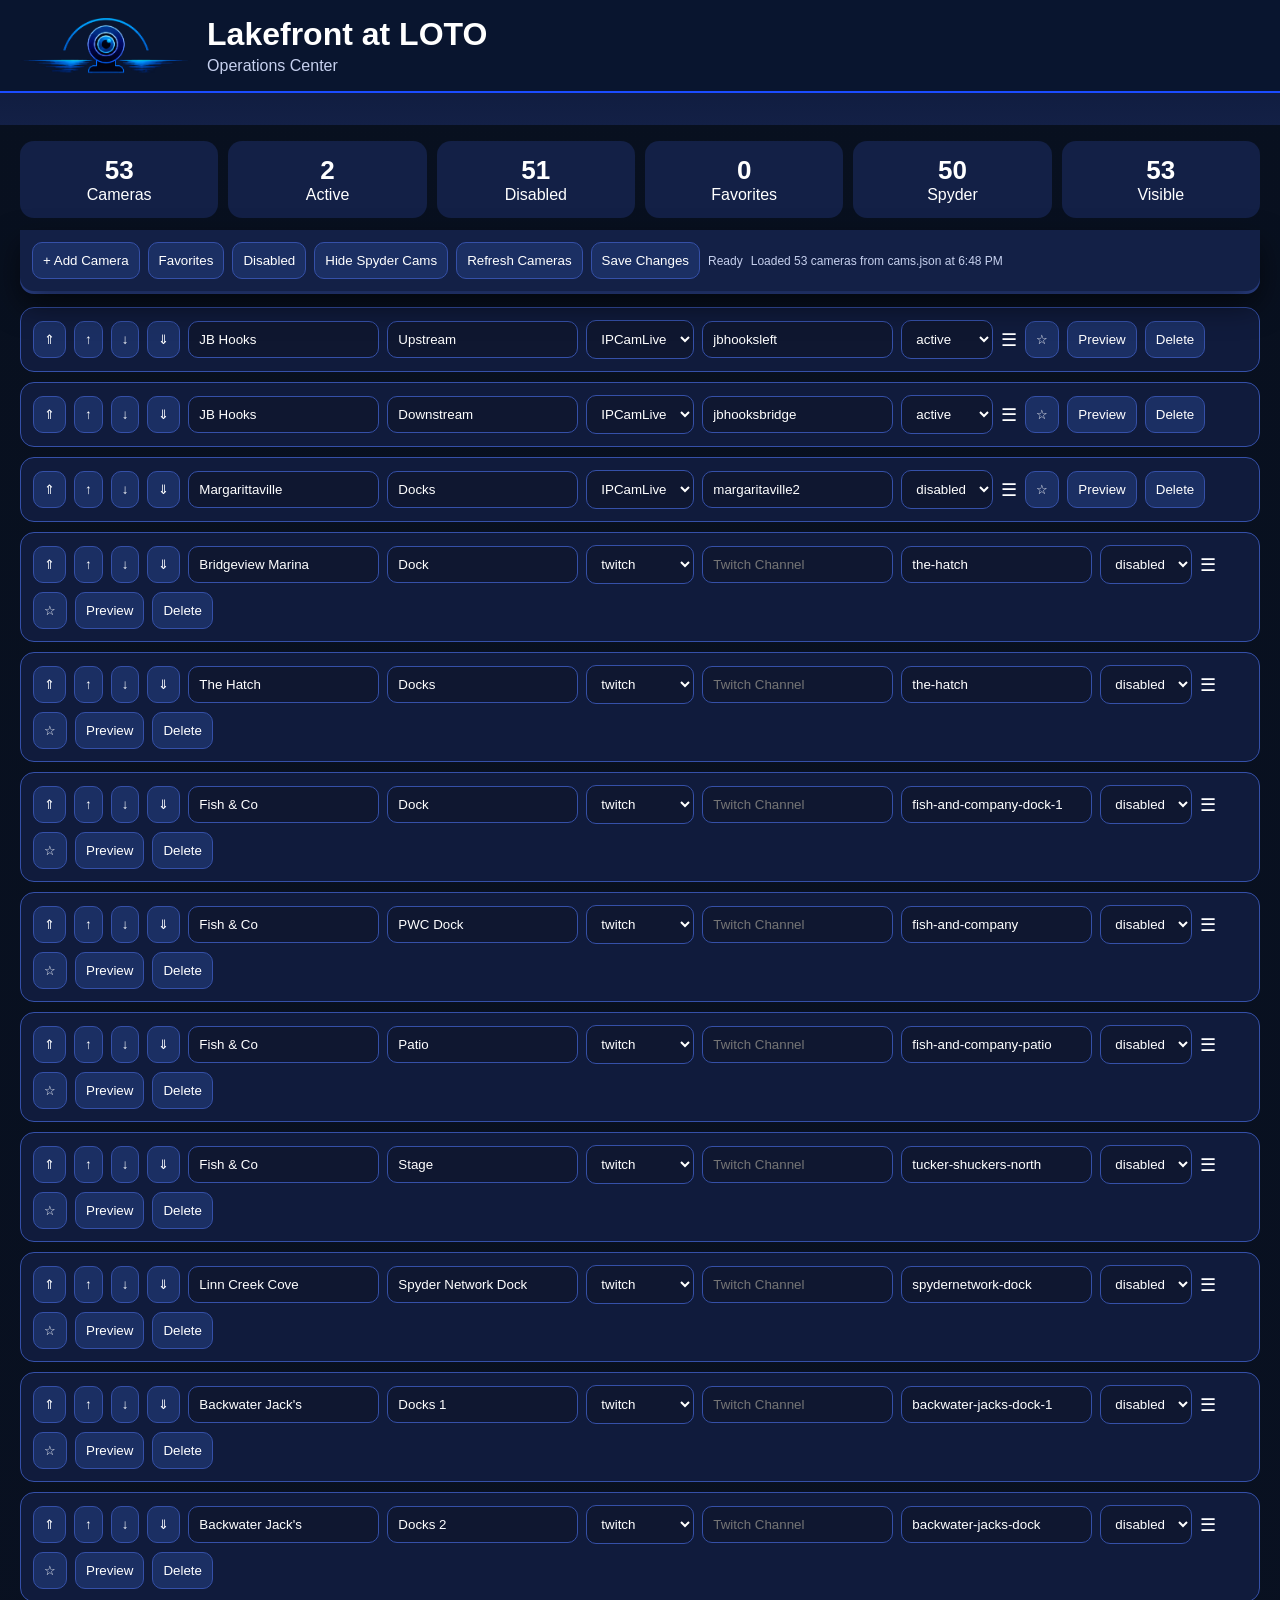
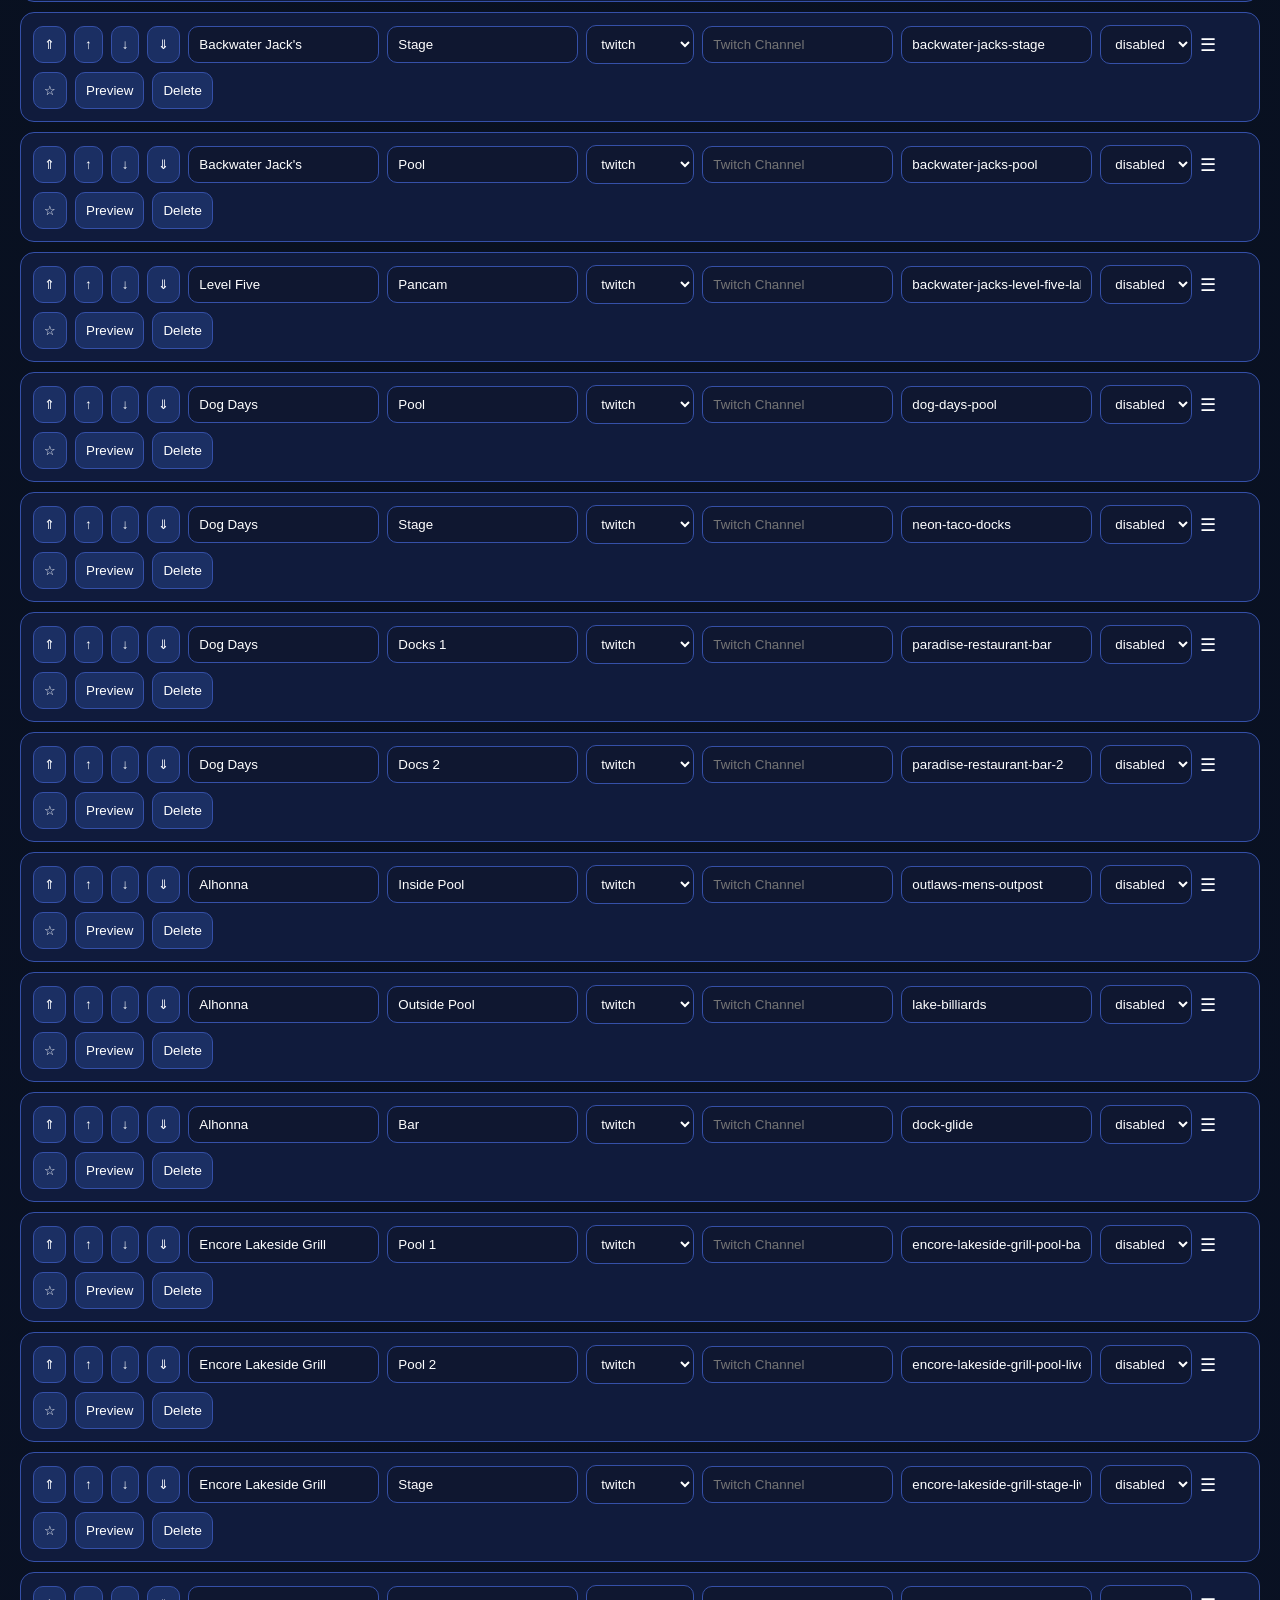
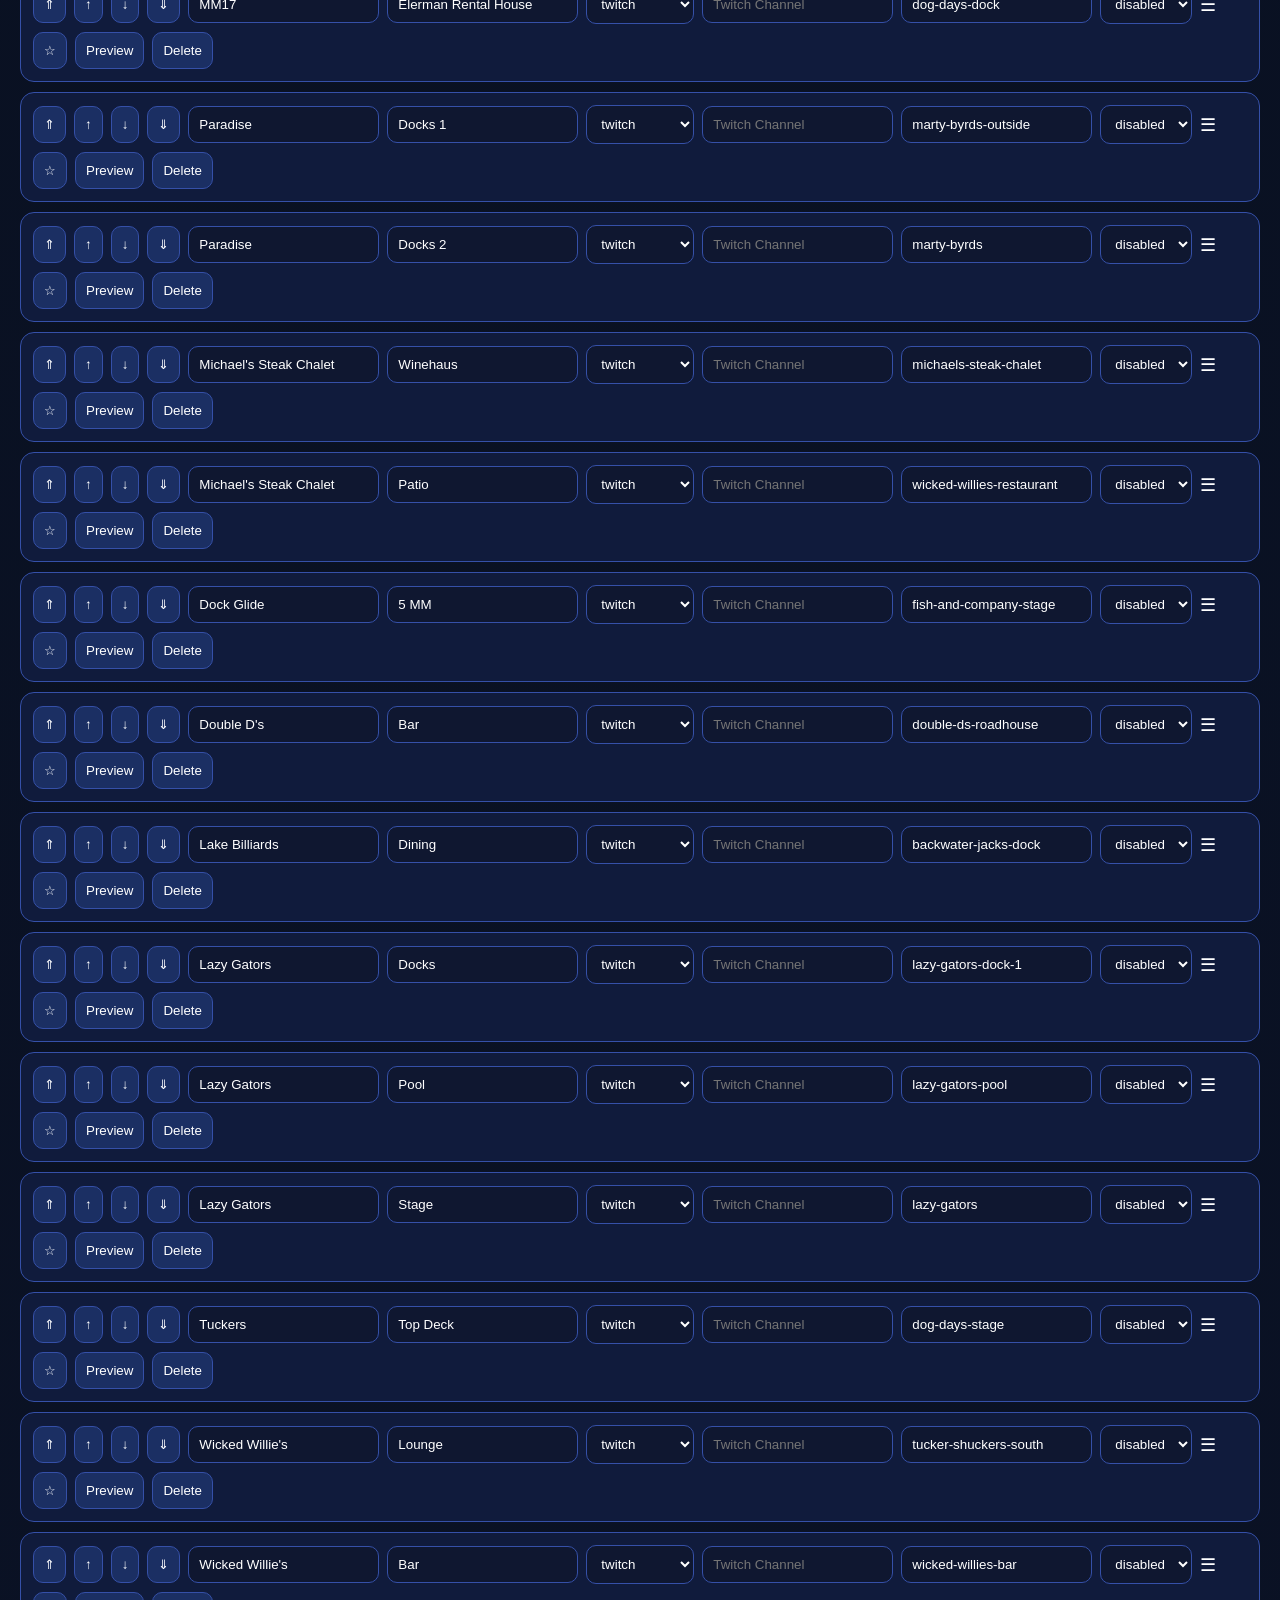
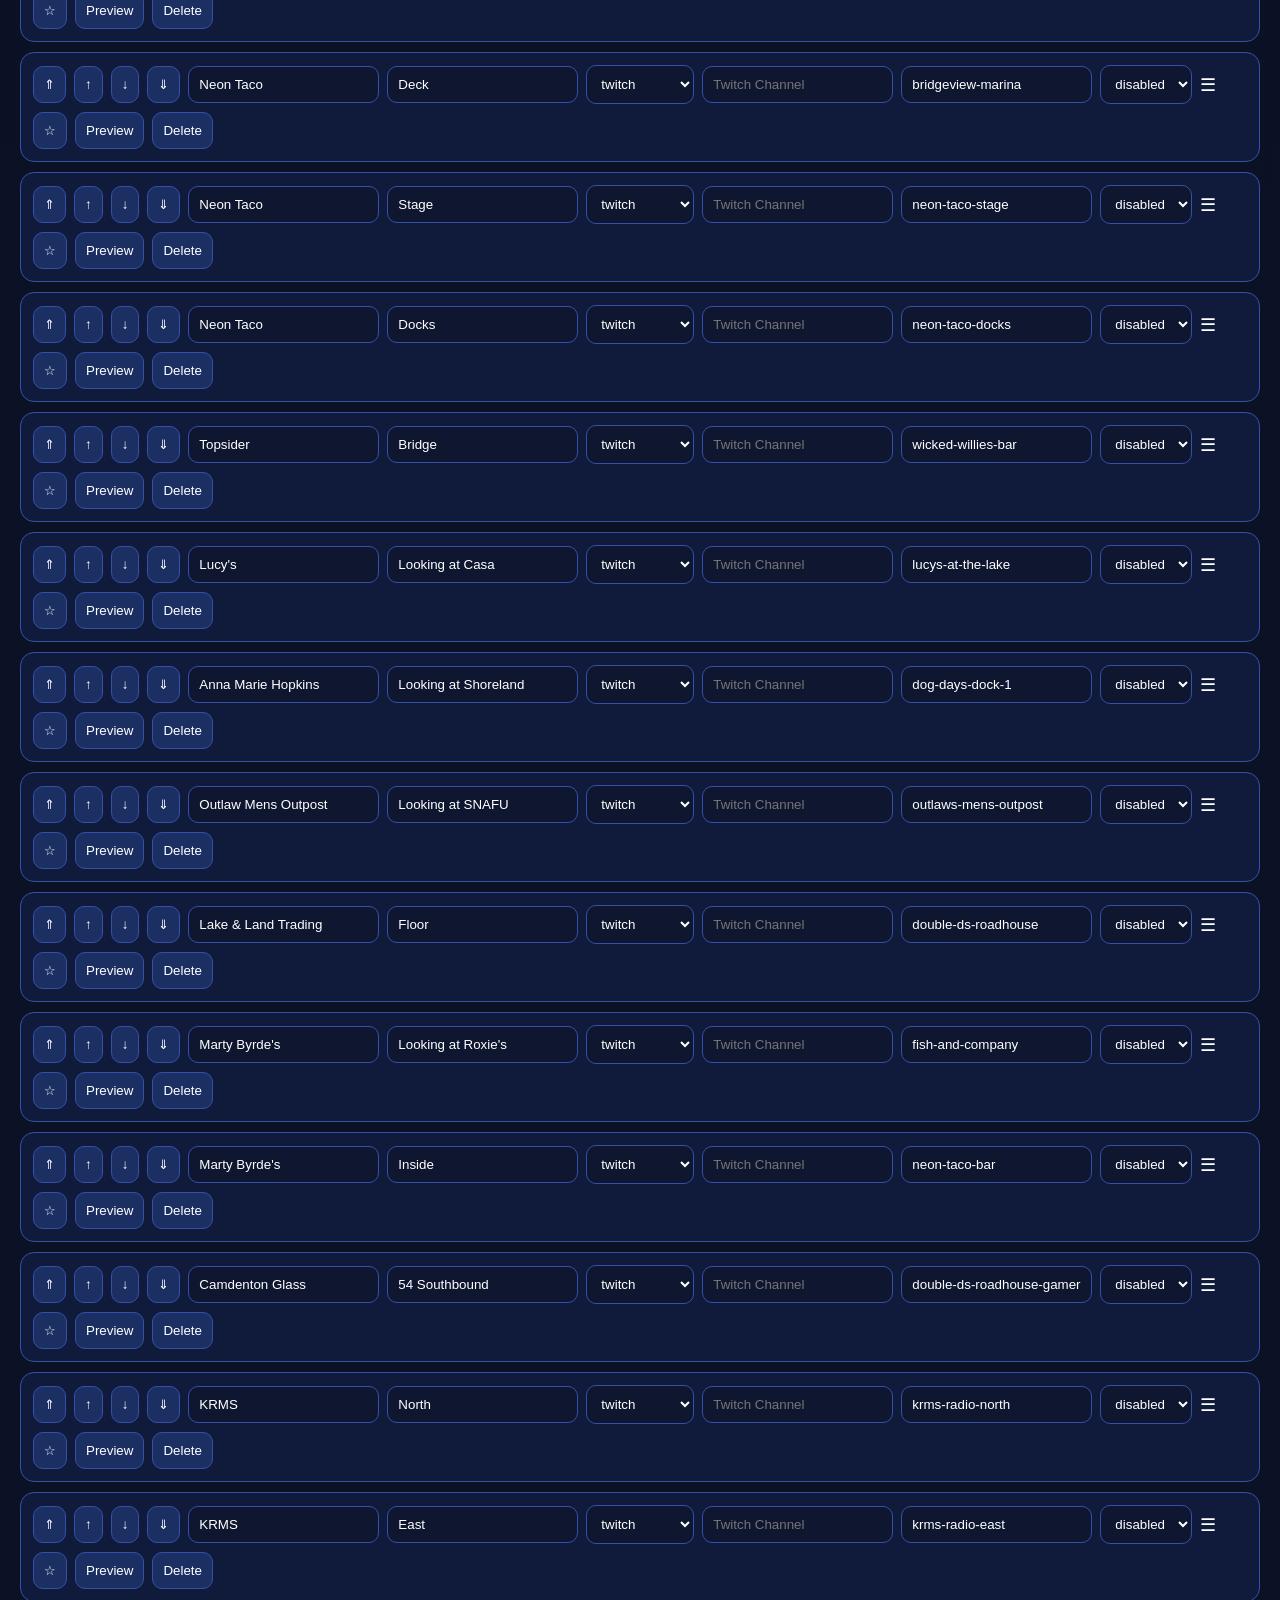
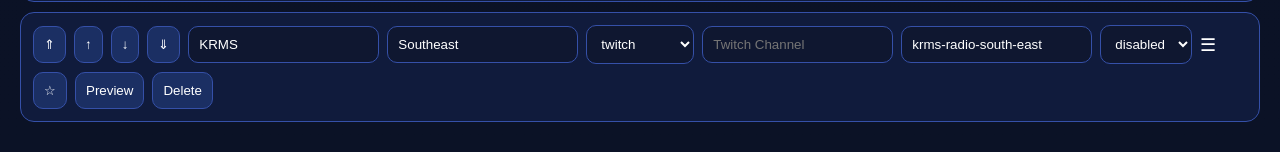
<file: admin.html>
<!DOCTYPE html>
<html>
<head>
<meta charset="utf-8">
<meta name="viewport" content="width=device-width,initial-scale=1">
<title>Lakefront Admin v3</title>

<style>
:root{
--bg:#08101f;--panel:#132046;--panel2:#1b2f63;--text:#fff;--muted:#c6d0ee;
--green:#2ecc71;--red:#ff6b6b;
}
body{font-family:Arial,sans-serif;background:linear-gradient(180deg,#08101f,#0b1226);color:white;padding:20px;margin:0}
.header{display:flex;align-items:center;gap:16px;background:#09152f;padding:16px 20px;border-bottom:2px solid #1b4cff;margin:-20px -20px 20px -20px}
.header{position:sticky;top:0;z-index:250;transition:all .3s ease}
.header img{height:56px;transition:all .3s ease}
.header h1{transition:all .3s ease}
.header p{transition:all .3s ease}
body.scrolled .header{padding:8px 16px}
body.scrolled .header img{height:32px}
body.scrolled .header h1{font-size:22px}
body.scrolled .header p{opacity:0;max-height:0;overflow:hidden;margin:0}
.header h1{margin:0;font-size:32px}
.header p{margin:4px 0 0;color:var(--muted)}
.toolbar{position:sticky;top:72px;background:#132046;padding:12px;border-radius:0 0 14px 14px;display:flex;gap:8px;margin-top:-4px;flex-wrap:wrap;align-items:center;margin-bottom:16px;z-index:245;box-shadow:0 14px 30px rgba(0,0,0,.55),0 3px 0 #3550a8}
button,input,select{padding:10px;border-radius:10px;border:1px solid #3550a8}
button{background:var(--panel2);color:white;cursor:pointer}
button:disabled{opacity:.6;cursor:not-allowed}
input,select{background:#0f1730;color:white}
#stats{display:grid;grid-template-columns:repeat(auto-fit,minmax(120px,1fr));gap:10px;margin-bottom:16px}
.stat{background:var(--panel);padding:14px;border-radius:14px;text-align:center}
.stat .n{font-size:26px;font-weight:bold}
.row{background:#101b3c;border:1px solid #3550a8;padding:12px;margin:10px 0;border-radius:14px;display:flex;gap:8px;flex-wrap:wrap;align-items:center}
.reachable{border-left:5px solid var(--green)}
.failed{border-left:5px solid var(--red)}
.small{font-size:12px;color:#c6d0ee}
.active-filter{background:#2ecc71!important;border-color:#2ecc71!important;color:#08101f!important;font-weight:bold}
.sticky-shell{position:sticky;top:0;z-index:245;background:linear-gradient(180deg,#09152f,#132046);margin:-20px -20px 16px -20px;padding:0 20px 12px 20px}
</style>
</head>
<body>

<div class="sticky-shell"><div class="header">
<img src="logo.png" alt="Lakefront at LOTO Logo">
<div>
<h1>Lakefront at LOTO</h1>
<p>Operations Center</p>
</div>
</div></div>

<div id="stats"></div>

<div class="toolbar">
<button onclick="addCamera()">+ Add Camera</button>
<button id="favoritesBtn" onclick="toggleFavorites()">Favorites</button>
<button id="disabledBtn" onclick="toggleDisabled()">Disabled</button>
<button id="hideSpyderBtn" onclick="toggleHideSpyder()">Hide Spyder Cams</button>
<button onclick="load(true)">Refresh Cameras</button>
<button id="saveBtn" onclick="saveChanges()">Save Changes</button>
<span id="saveStatus" class="small">Ready</span>
<span id="loadStatus" class="small">Loading cameras...</span>
<progress id="progressbar" value="0" max="100" style="width:200px;display:none"></progress> <span id="progress"></span>
</div>

<div id="list"></div>

<script>
let cams=[];
let favoritesOnly=false;
let disabledOnly=false;
let hideSpyder=false;
let dragIndex=null;
let camsDataHash='';
let isDirty=false;
const API_URL='https://lakefront-admin-api.jeff-r-winters.workers.dev';

async function getAdminPassword(){
  let pw=sessionStorage.getItem('adminPassword');
  if(!pw){
    pw=prompt('Admin Password');
    if(!pw) throw new Error('Password required');
    sessionStorage.setItem('adminPassword',pw);
  }
  return pw;
}

function setSaveStatus(text){
  const el=document.getElementById('saveStatus');
  if(el) el.textContent=text;
}

function setLoadStatus(text){
  const el=document.getElementById('loadStatus');
  if(el) el.textContent=text;
}

function markDirty(){
  isDirty=true;
  setSaveStatus('Unsaved Changes');
}

async function saveChanges(){
  const btn=document.getElementById('saveBtn');
  try{
    btn.disabled=true;
    setSaveStatus('Saving...');
    const password=await getAdminPassword();
    const response=await fetch(`${API_URL}/save`,{
      method:'POST',
      headers:{'Content-Type':'application/json'},
      body:JSON.stringify({password,cams})
    });
    const result=await response.json();
    if(!response.ok) throw new Error(result.error || 'Save failed');
    const ts=new Date().toLocaleTimeString([],{hour:'numeric',minute:'2-digit'});
    const shortSha=(result.commit || '').substring(0,7);
    isDirty=false;
    camsDataHash=JSON.stringify(cams);
    setSaveStatus(`✓ Saved ${ts} (${shortSha})`);
  }catch(err){
    console.error(err);
    if(err.message.includes('Unauthorized') || err.message.includes('401')){
      sessionStorage.removeItem('adminPassword');
    }
    setSaveStatus('✗ Save Failed');
    alert(err.message);
  }finally{
    btn.disabled=false;
  }
}

async function fetchCamsFromWorker(){
 const r=await fetch(`${API_URL}/cams?v=${Date.now()}`);
 if(!r.ok) throw new Error(`Worker /cams returned ${r.status}`);
 const data=await r.json();
 if(!Array.isArray(data)) throw new Error('Worker /cams did not return a camera array');
 return {data,source:'Worker'};
}

async function fetchCamsFromJson(){
 const r=await fetch(`cams.json?v=${Date.now()}`);
 if(!r.ok) throw new Error(`cams.json returned ${r.status}`);
 const data=await r.json();
 if(!Array.isArray(data)) throw new Error('cams.json did not return a camera array');
 return {data,source:'cams.json'};
}

async function load(manual=false){
 try{
   setLoadStatus('Loading cameras...');
   let result;
   try{
     result=await fetchCamsFromWorker();
   }catch(workerErr){
     console.warn('Worker camera load failed; falling back to cams.json', workerErr);
     result=await fetchCamsFromJson();
   }
   cams=result.data;
   camsDataHash=JSON.stringify(cams);
   isDirty=false;
   render();
   const ts=new Date().toLocaleTimeString([],{hour:'numeric',minute:'2-digit'});
   setLoadStatus(`Loaded ${cams.length} cameras from ${result.source} at ${ts}`);
 }catch(err){
   console.error('Camera load failed', err);
   setLoadStatus('Camera load failed');
   if(manual) alert(err.message);
 }
}

async function refreshCamsIfChanged(){
 if(isDirty){
   setLoadStatus('Auto-refresh paused: unsaved changes');
   return;
 }
 try{
   let result;
   try{ result=await fetchCamsFromWorker(); }
   catch(workerErr){ result=await fetchCamsFromJson(); }
   const newHash=JSON.stringify(result.data);
   if(newHash===camsDataHash) return;
   cams=result.data;
   camsDataHash=newHash;
   render();
   const ts=new Date().toLocaleTimeString([],{hour:'numeric',minute:'2-digit'});
   setLoadStatus(`Camera list updated from ${result.source} at ${ts}`);
 }catch(err){
   console.error('Auto-refresh failed', err);
   setLoadStatus('Auto-refresh failed');
 }
}

function isSpyderCam(c){
 const provider=(c.provider || '').toLowerCase();
 const source=(c.source || '').toLowerCase();
 const slug=(c.slug || '').toLowerCase();
 const venue=(c.venue || '').toLowerCase();
 const name=(c.camera_name || '').toLowerCase();
 return source.startsWith('spydernetwork') ||
        slug.includes('spydernetwork') ||
        venue.includes('spyder') ||
        name.includes('spyder') ||
        (provider==='twitch' && c.status==='disabled' && !source);
}

function visibleCams(){
 return cams.filter(c=>{
   if(favoritesOnly && !c.favorite) return false;
   if(disabledOnly && c.status !== 'disabled') return false;
   if(hideSpyder && isSpyderCam(c)) return false;
   return true;
 });
}

function render(){
 const active=cams.filter(c=>c.status==='active').length;
 const disabled=cams.filter(c=>c.status==='disabled').length;
 const favs=cams.filter(c=>c.favorite).length;
 const spyder=cams.filter(isSpyderCam).length;
 const visible=visibleCams().length;
 document.getElementById('stats').innerHTML=`
 <div class="stat"><div class="n">${cams.length}</div><div>Cameras</div></div>
 <div class="stat"><div class="n">${active}</div><div>Active</div></div>
 <div class="stat"><div class="n">${disabled}</div><div>Disabled</div></div>
 <div class="stat"><div class="n">${favs}</div><div>Favorites</div></div>
 <div class="stat"><div class="n">${spyder}</div><div>Spyder</div></div>
 <div class="stat"><div class="n">${visible}</div><div>Visible</div></div>`;

 const list=document.getElementById('list');
 list.innerHTML='';
 cams.forEach((c,i)=>{
   if(favoritesOnly && !c.favorite) return;
   if(disabledOnly && c.status !== 'disabled') return;
   if(hideSpyder && isSpyderCam(c)) return;
   const row=document.createElement('div');
   row.className='row '+(c.health||'');
   row.draggable=true;
   row.ondragstart=()=>{dragIndex=i};
   row.ondragover=(e)=>e.preventDefault();
   row.ondrop=(e)=>{
      e.preventDefault();
      if(dragIndex===null || dragIndex===i) return;
      const moved=cams.splice(dragIndex,1)[0];
      cams.splice(i,0,moved);
      dragIndex=null;
      markDirty();
      render();
   };
   row.innerHTML=`
   <button title="Top" onclick="moveTop(${i})">⇑</button><button title="Move Up" onclick="moveUp(${i})">↑</button><button title="Move Down" onclick="moveDown(${i})">↓</button><button title="Bottom" onclick="moveBottom(${i})">⇓</button>
   <input value="${c.venue||''}" onchange="cams[${i}].venue=this.value;markDirty()">
   <input value="${c.camera_name||''}" onchange="cams[${i}].camera_name=this.value;markDirty()">
   <select onchange="cams[${i}].provider=this.value;markDirty()">
      <option ${c.provider==='twitch'?'selected':''}>twitch</option>
      <option value="ipcamlive" ${c.provider==='ipcamlive' || c.provider==='ipcamlive.com'?'selected':''}>IPCamLive</option>
      <option ${c.provider==='hls'?'selected':''}>hls</option>
   </select>
   <input value="${c.source||''}" size="20" placeholder="${(c.provider==='ipcamlive'||c.provider==='ipcamlive.com')?'Camera Alias':'Twitch Channel'}" onchange="cams[${i}].source=this.value;markDirty()">
   ${(c.provider==='ipcamlive'||c.provider==='ipcamlive.com') ? '' : `<input value="${c.slug||''}" placeholder="Slug" onchange="cams[${i}].slug=this.value;markDirty()">`}
   <select onchange="cams[${i}].status=this.value;markDirty()">
      <option value="active" ${c.status==='active'?'selected':''}>active</option>
      <option value="disabled" ${c.status==='disabled'?'selected':''}>disabled</option>
   </select>
   <span style="cursor:grab;font-size:18px">☰</span>
   <button onclick="toggleFav(${i})">${c.favorite?'⭐':'☆'}</button>
   <button onclick="previewCam(${i})">Preview</button>
   <button onclick="delCamera(${i})">Delete</button>`;
   list.appendChild(row);
 });
}

function addCamera(){
 markDirty();
 cams.push({venue:'',camera_name:'',provider:'twitch',source:'',slug:'',status:'active',favorite:false});
 render();
}

function delCamera(i){
 const name=cams[i].camera_name || cams[i].venue || 'this camera';
 if(confirm(`Delete "${name}"?`)){
   cams.splice(i,1);
   markDirty();
   render();
 }
}

function toggleFav(i){ cams[i].favorite=!cams[i].favorite; markDirty(); render(); }

async function probe(c){
 try{
   let url=c.provider==='twitch' ? 'https://www.twitch.tv/'+c.source : c.source;
   await fetch(url,{mode:'no-cors'});
   return 'reachable';
 }catch(e){ return 'failed'; }
}

async function checkOne(i){
 cams[i].health='checking'; render();
 const r=await probe(cams[i]);
 cams[i].health=r;
 cams[i].last_checked=new Date().toLocaleString();
 render();
}

async function checkAll(){
 document.getElementById('progressbar').style.display='inline-block';
 let done=0;
 for(let i=0;i<cams.length;i++){
   document.getElementById('progress').textContent=`${done}/${cams.length}`;
   document.getElementById('progressbar').value=(done/cams.length)*100;
   await checkOne(i);
   done++;
 }
 document.getElementById('progress').textContent=`${cams.length}/${cams.length} complete`;
 document.getElementById('progressbar').value=100;
 setTimeout(()=>{document.getElementById('progressbar').style.display='none';document.getElementById('progress').textContent='';},1500);
}

function updateFilterButtons(){
 document.getElementById('favoritesBtn')?.classList.toggle('active-filter', favoritesOnly);
 document.getElementById('disabledBtn')?.classList.toggle('active-filter', disabledOnly);
 document.getElementById('hideSpyderBtn')?.classList.toggle('active-filter', hideSpyder);
}

function toggleFavorites(){
 favoritesOnly=!favoritesOnly;
 if(favoritesOnly) disabledOnly=false;
 updateFilterButtons();
 render();
}

function toggleDisabled(){
 disabledOnly=!disabledOnly;
 if(disabledOnly) favoritesOnly=false;
 updateFilterButtons();
 render();
}

function toggleHideSpyder(){
 hideSpyder=!hideSpyder;
 updateFilterButtons();
 render();
}

function disableFailed(){ cams.forEach(c=>{ if(c.health==='failed') c.status='disabled'; }); render(); }
function download(){ const blob=new Blob([JSON.stringify(cams,null,2)],{type:'application/json'}); const a=document.createElement('a'); a.href=URL.createObjectURL(blob); a.download='cams.json'; a.click(); }
function moveTop(i){ if(i<1) return; const c=cams.splice(i,1)[0]; cams.unshift(c); markDirty(); render(); }
function moveBottom(i){ if(i>=cams.length-1) return; const c=cams.splice(i,1)[0]; cams.push(c); markDirty(); render(); }
function moveUp(i){ if(i<1) return; [cams[i-1],cams[i]]=[cams[i],cams[i-1]]; markDirty(); render(); }
function moveDown(i){ if(i>=cams.length-1) return; [cams[i+1],cams[i]]=[cams[i],cams[i+1]]; markDirty(); render(); }
window.addEventListener('scroll',()=>{ document.body.classList.toggle('scrolled', window.scrollY>60); });

function previewCam(i){
 const c=cams[i];
 let url='';
 if(c.provider==='twitch') url='https://www.twitch.tv/'+c.source;
 else if(c.provider==='ipcamlive' || c.provider==='ipcamlive.com') url='https://g1.ipcamlive.com/player/player.php?alias='+c.source;
 else url=c.source;
 window.open(url,'_blank');
}

updateFilterButtons();
load();
setInterval(refreshCamsIfChanged, 5 * 60 * 1000);
</script>
</body>
</html>
</file>
